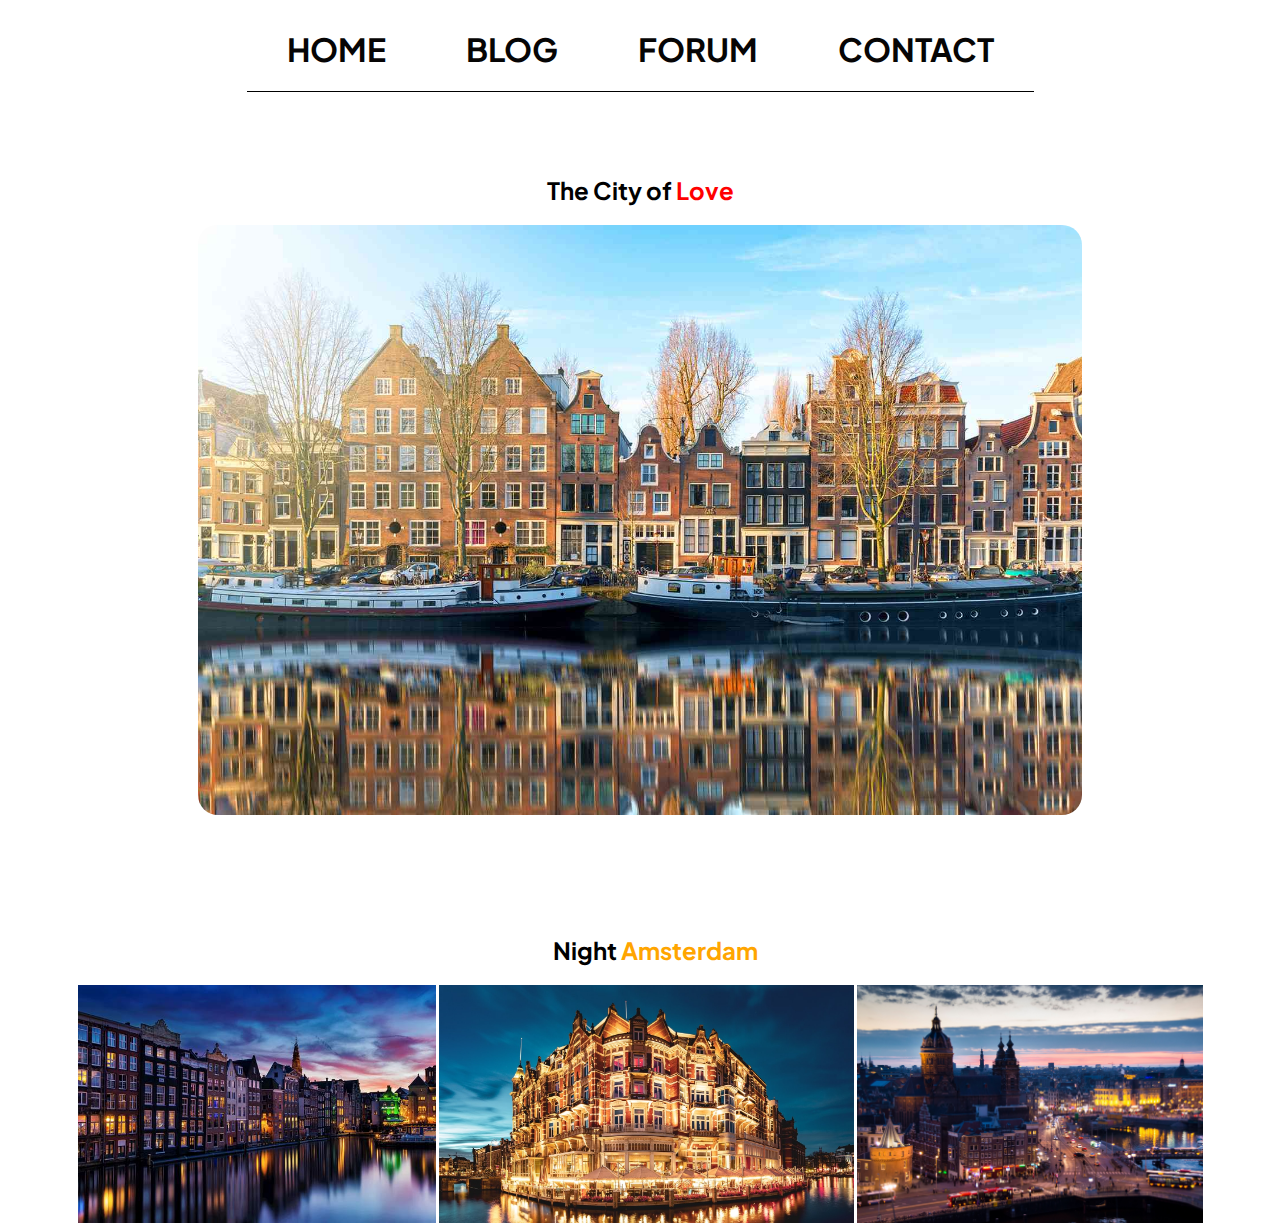
<file: index.html>
<!DOCTYPE html>
<html lang="en">
<head>
  <meta charset="UTF-8">
  <meta http-equiv="X-UA-Compatible" content="IE=edge">
  <meta name="viewport" content="width=device-width, initial-scale=1.0">
  <title>WORK 2</title>
  <link rel="stylesheet" href="css/style.css">
  <link href="https://fonts.googleapis.com/css2?family=Plus+Jakarta+Sans:wght@300;400;500;600;700;800&display=swap" rel="stylesheet">
</head>
<body>
  <header>
    <div class="header">
      <div class="header_nav">
          <a class="header_nav-link" href="index.html">
             <h1>HOME</h1>
          </a>
          <a class="header_nav-link" href="blog.html">
             <h1>BLOG</h1>
          </a>
          <a class="header_nav-link" href="forum.html">
             <h1>FORUM</h1>
          </a>
          <a class="header_nav-link" href="contact.html">
             <h1>CONTACT</h1>
          </a>  
      </div>
    </div>
  </header>
 
  <section>
    <div class="section_inn">
      <div class="section_title">
        <h2>The City of <span class="love_red">Love</span></h2>
      </div>
      <div class="section_imgs">
        <img class="amst_img" src="images/home1.jpg" alt="amsterdam_view">
      </div>
    </div>
  </section>
  
  <section>
    <div class="section2">
      <div class="section2_titles">
        <h2>Night <span class="amst_orange">Amsterdam</span></h2>
      </div>
      <div class="section2_img">
        <img class="night1" src="images/night1.jpg" alt="nighte_amsterdam">
        <img class="night2" src="images/night2.jpg" alt="nighte_amsterdam">
        <img class="night3" src="images/night3.jpg" alt="nighte_amsterdam">
      </div>
    </div>
  </section>
  
</body>
</html>
</file>
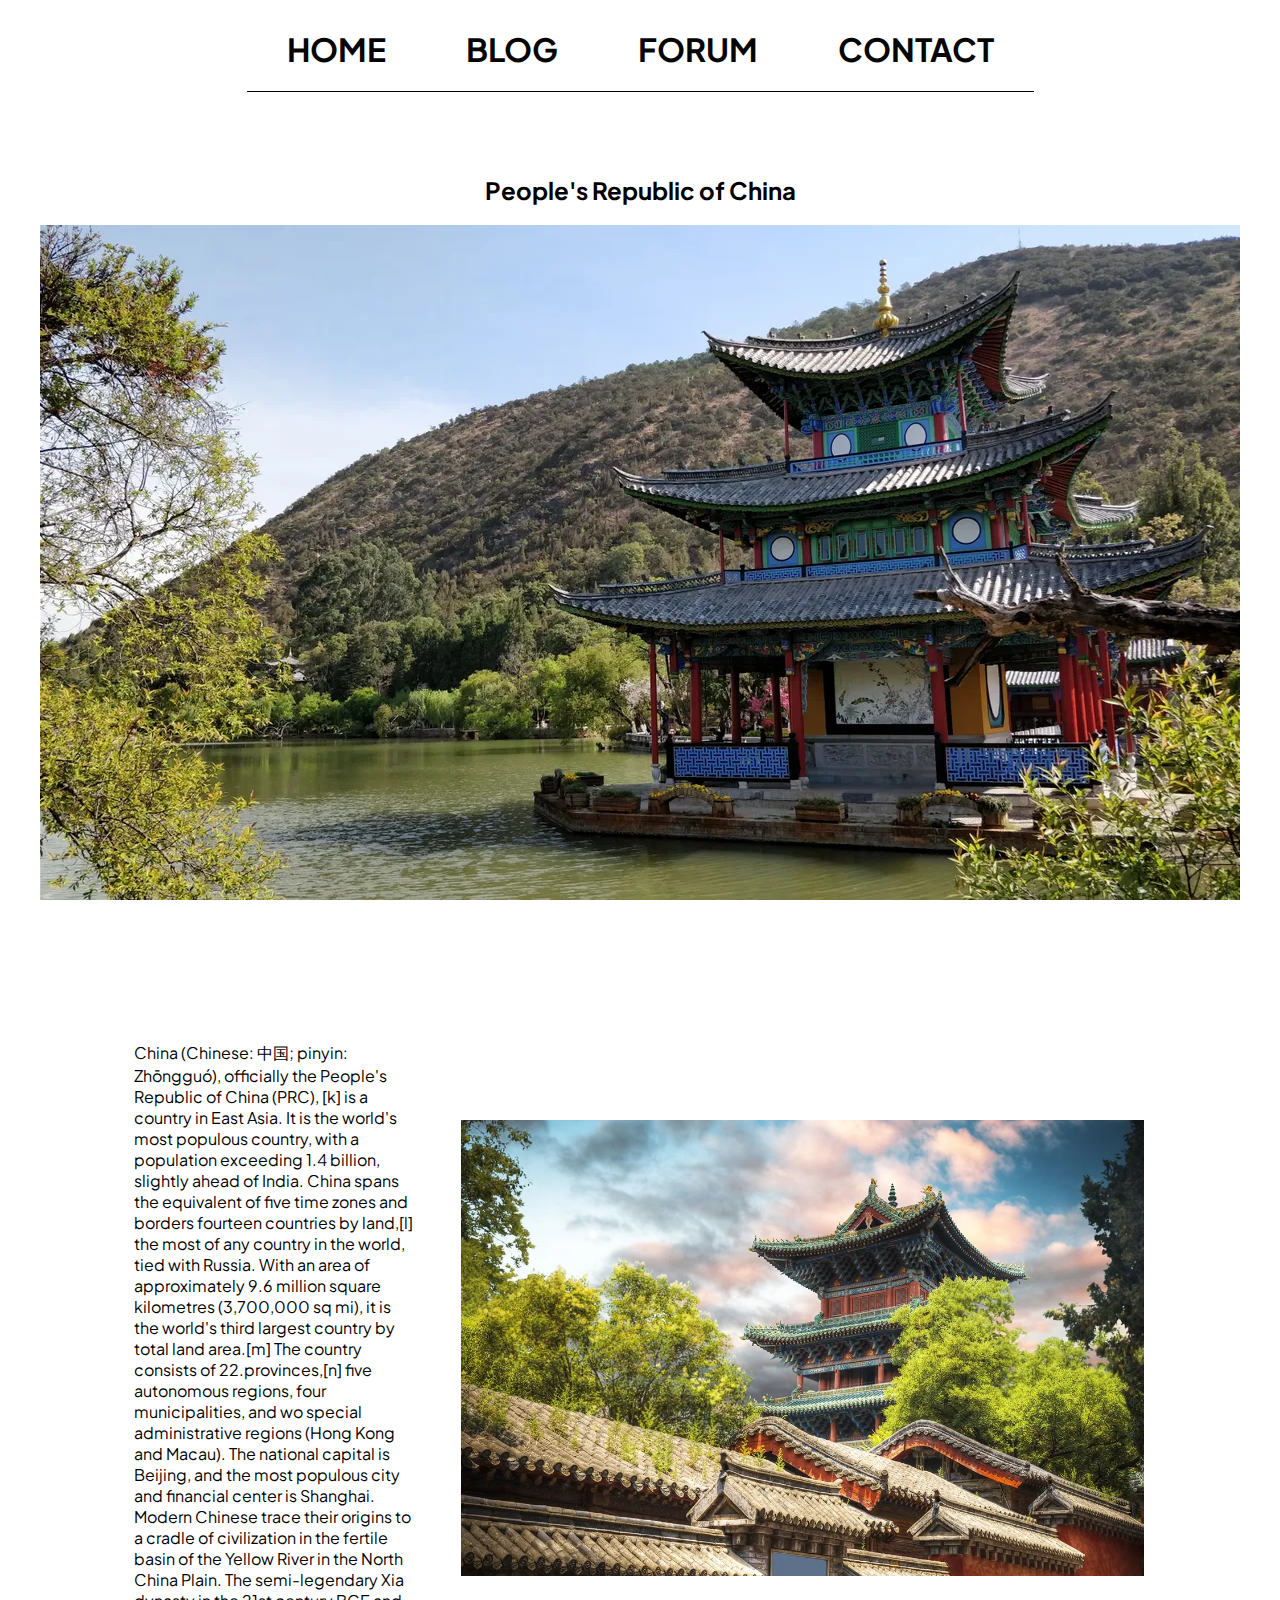
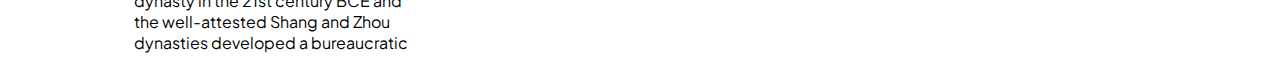
<file: blog.html>
<!DOCTYPE html>
<html lang="en">
<head>
  <meta charset="UTF-8">
  <meta http-equiv="X-UA-Compatible" content="IE=edge">
  <meta name="viewport" content="width=device-width, initial-scale=1.0">
  <title>WORK 2</title>
  <link rel="stylesheet" href="css/style.css">
  <link href="https://fonts.googleapis.com/css2?family=Plus+Jakarta+Sans:wght@300;400;500;600;700;800&display=swap" rel="stylesheet">
</head>
<body>
  <header>
    <div class="header">
      <div class="header_nav">
          <a class="header_nav-link" href="index.html">
             <h1>HOME</h1>
          </a>
          <a class="header_nav-link" href="blog.html">
             <h1>BLOG</h1>
          </a>
          <a class="header_nav-link" href="forum.html">
             <h1>FORUM</h1>
          </a>
          <a class="header_nav-link" href="contact.html">
             <h1>CONTACT</h1>
          </a>  
      </div>
    </div>
  </header>
 
  <section>
    <div class="section_inn">
      <div class="section_title">
        <h2>People's Republic of China</h2>
      </div>
      <div class="section_imgs">
        <img class="chin_img" src="images/china1.webp" alt="china-lake">
      </div>
    </div>
  </section>
  
  <section>
    <div class="section2_china">
      <div class="section2_text">
        <p>China (Chinese: 中国; pinyin: Zhōngguó), officially the People's Republic of China (PRC), 
           [k] is a country in East Asia. It is the world's most populous country, with a population 
           exceeding 1.4 billion, slightly ahead of India. China spans the equivalent of five time 
           zones and borders fourteen countries by land,[l] the most of any country in the world, 
           tied with Russia. With an area of approximately 9.6 million square kilometres 
           (3,700,000 sq mi), it is the world's third largest country by total land area.[m] The 
           country consists of 22.provinces,[n] five autonomous regions, four municipalities, and 
           wo special administrative regions (Hong Kong and Macau). The national capital is Beijing, 
           and the most populous city and financial center is Shanghai.

           Modern Chinese trace their origins to a cradle of civilization in the fertile basin of 
           the Yellow River in the North China Plain. The semi-legendary Xia dynasty in the 21st 
           century BCE and the well-attested Shang and Zhou dynasties developed a bureaucratic 
           
        </p>
      </div>
        <div class="section2_img">
          <img class="china-h" src="images/china 2.webp" alt="china">
        </div>
    </div>
  </section>
  
</body>
</html>
</file>
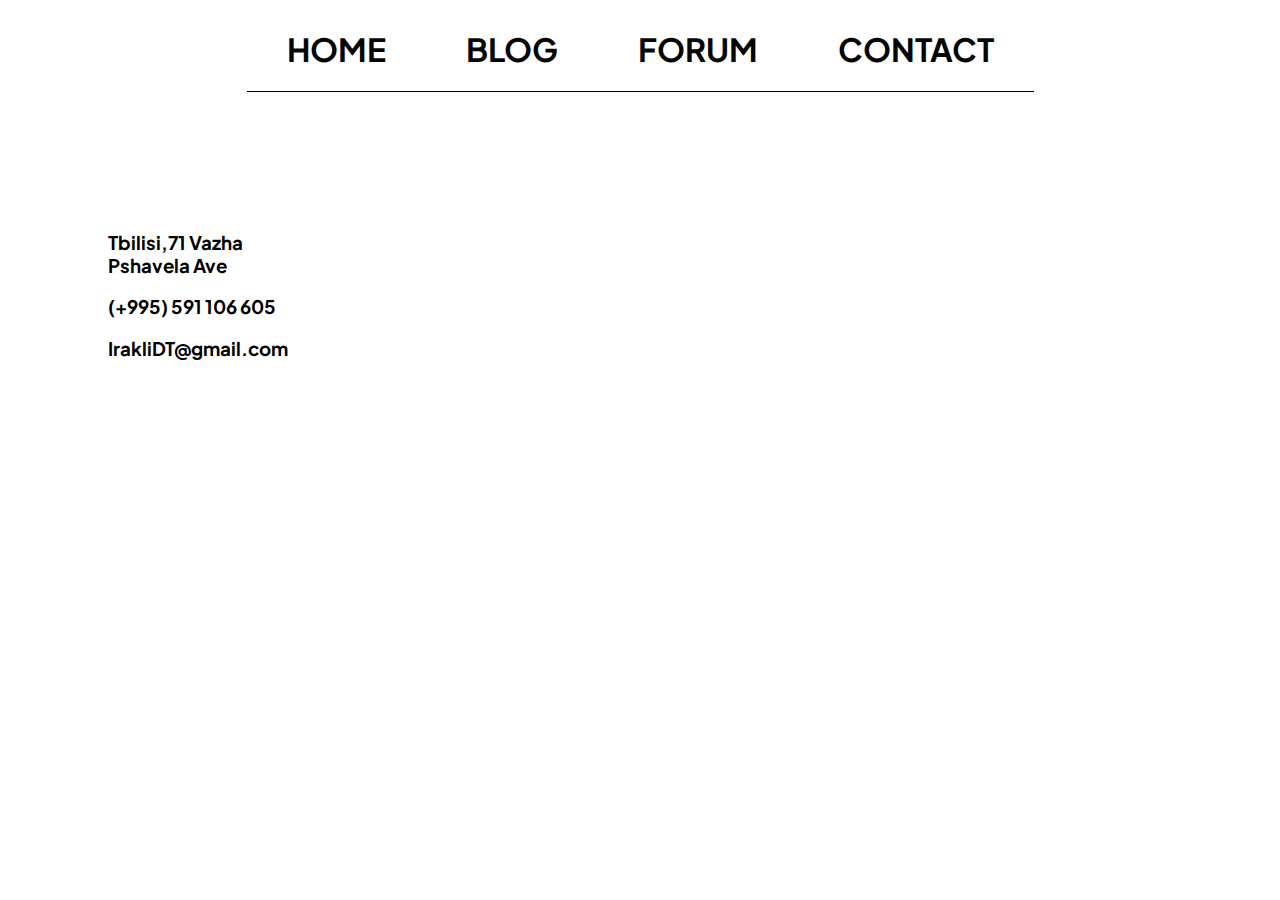
<file: contact.html>
<!DOCTYPE html>
<html lang="en">
<head>
  <meta charset="UTF-8">
  <meta http-equiv="X-UA-Compatible" content="IE=edge">
  <meta name="viewport" content="width=device-width, initial-scale=1.0">
  <title>WORK 2</title>
  <link rel="stylesheet" href="css/style.css">
  <link href="https://fonts.googleapis.com/css2?family=Plus+Jakarta+Sans:wght@300;400;500;600;700;800&display=swap" rel="stylesheet">
</head>
<body>
  <header>
    <div class="header">
      <div class="header_nav">
          <a class="header_nav-link" href="index.html">
             <h1>HOME</h1>
          </a>
          <a class="header_nav-link" href="blog.html">
             <h1>BLOG</h1>
          </a>
          <a class="header_nav-link" href="forum.html">
             <h1>FORUM</h1>
          </a>
          <a class="header_nav-link" href="contact.html">
             <h1>CONTACT</h1>
          </a>  
      </div>
    </div>
  </header>

  <div class="contact_info">
    <div class="contact_info-text">
        <h3>Tbilisi,71 Vazha Pshavela Ave</h3>
        <h3>(+995) 591 106 605</h3>
        <h3>IrakliDT@gmail.com</h3>
    </div>
    <div class="contact_info-map">
      <iframe src="https://www.google.com/maps/embed?pb=!1m18!1m12!1m3!1d5955.624692983251!2d44.73602106774708!3d41.72456798257692!2m3!1f0!2f0!3f0!3m2!1i1024!2i768!4f13.1!3m3!1m2!1s0x4044735f33127d63%3A0x4c1583a8d4436c1d!2sTactical.ge!5e0!3m2!1ska!2sge!4v1674981560453!5m2!1ska!2sge" width="1000" height="450" style="border:0;" allowfullscreen="" loading="lazy" referrerpolicy="no-referrer-when-downgrade"></iframe>
    </div>
  </div>
</file>
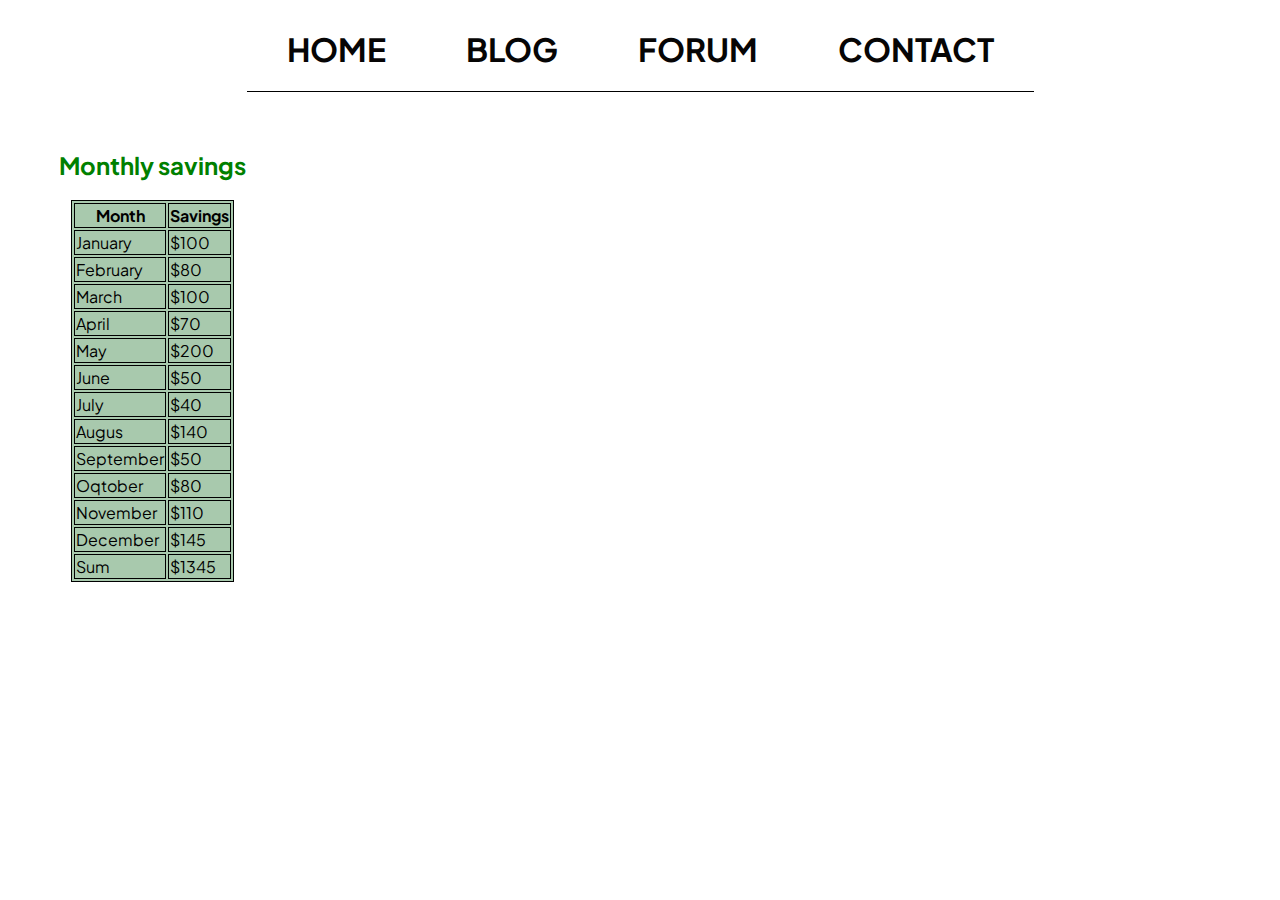
<file: forum.html>
<!DOCTYPE html>
<html lang="en">
<head>
  <meta charset="UTF-8">
  <meta http-equiv="X-UA-Compatible" content="IE=edge">
  <meta name="viewport" content="width=device-width, initial-scale=1.0">
  <title>WORK 2</title>
  <link rel="stylesheet" href="css/style.css">
  <link href="https://fonts.googleapis.com/css2?family=Plus+Jakarta+Sans:wght@300;400;500;600;700;800&display=swap" rel="stylesheet">
</head>
<body>
  <header>
    <div class="header">
      <div class="header_nav">
          <a class="header_nav-link" href="index.html">
             <h1>HOME</h1>
          </a>
          <a class="header_nav-link" href="blog.html">
             <h1>BLOG</h1>
          </a>
          <a class="header_nav-link" href="forum.html">
             <h1>FORUM</h1>
          </a>
          <a class="header_nav-link" href="contact.html">
             <h1>CONTACT</h1>
          </a>  
      </div>
    </div>
  </header>

  <div class="table_title">
    <h2>Monthly savings</h2>
  </div>
    <div class="table_saving">
      <table>
        <thead>
          <tr>
            <th>Month</th>
            <th>Savings</th>
          </tr>
        </thead>
        <tbody>
          <tr>
            <td>January</td>
            <td>$100</td>
          </tr>
          <tr>
            <td>February</td>
            <td>$80</td>
          </tr>
          <tr>
            <td>March</td>
            <td>$100</td>
          </tr>
          <tr>
            <td>April</td>
            <td>$70</td>
          </tr>
          <tr>
            <td>May</td>
            <td>$200</td>
          </tr>
          <tr>
            <td>June</td>
            <td>$50</td>
          </tr>
          <tr>
            <td>July</td>
            <td>$40</td>
          </tr>
          <tr>
            <td>Augus</td>
            <td>$140</td>
          </tr>
          <tr>
            <td>September</td>
            <td>$50</td>
          </tr>
          <tr>
            <td>Oqtober</td>
            <td>$80</td>
          </tr>
          <tr>
            <td>November</td>
            <td>$110</td>
          </tr>
          <tr>
            <td>December</td>
            <td>$145</td>
          </tr>
        </tbody>
        <tfoot>
          <tr>
            <td>Sum</td>
            <td>$1345</td>
          </tr>
        </tfoot>
      </table>
    </div>

</body>
</file>
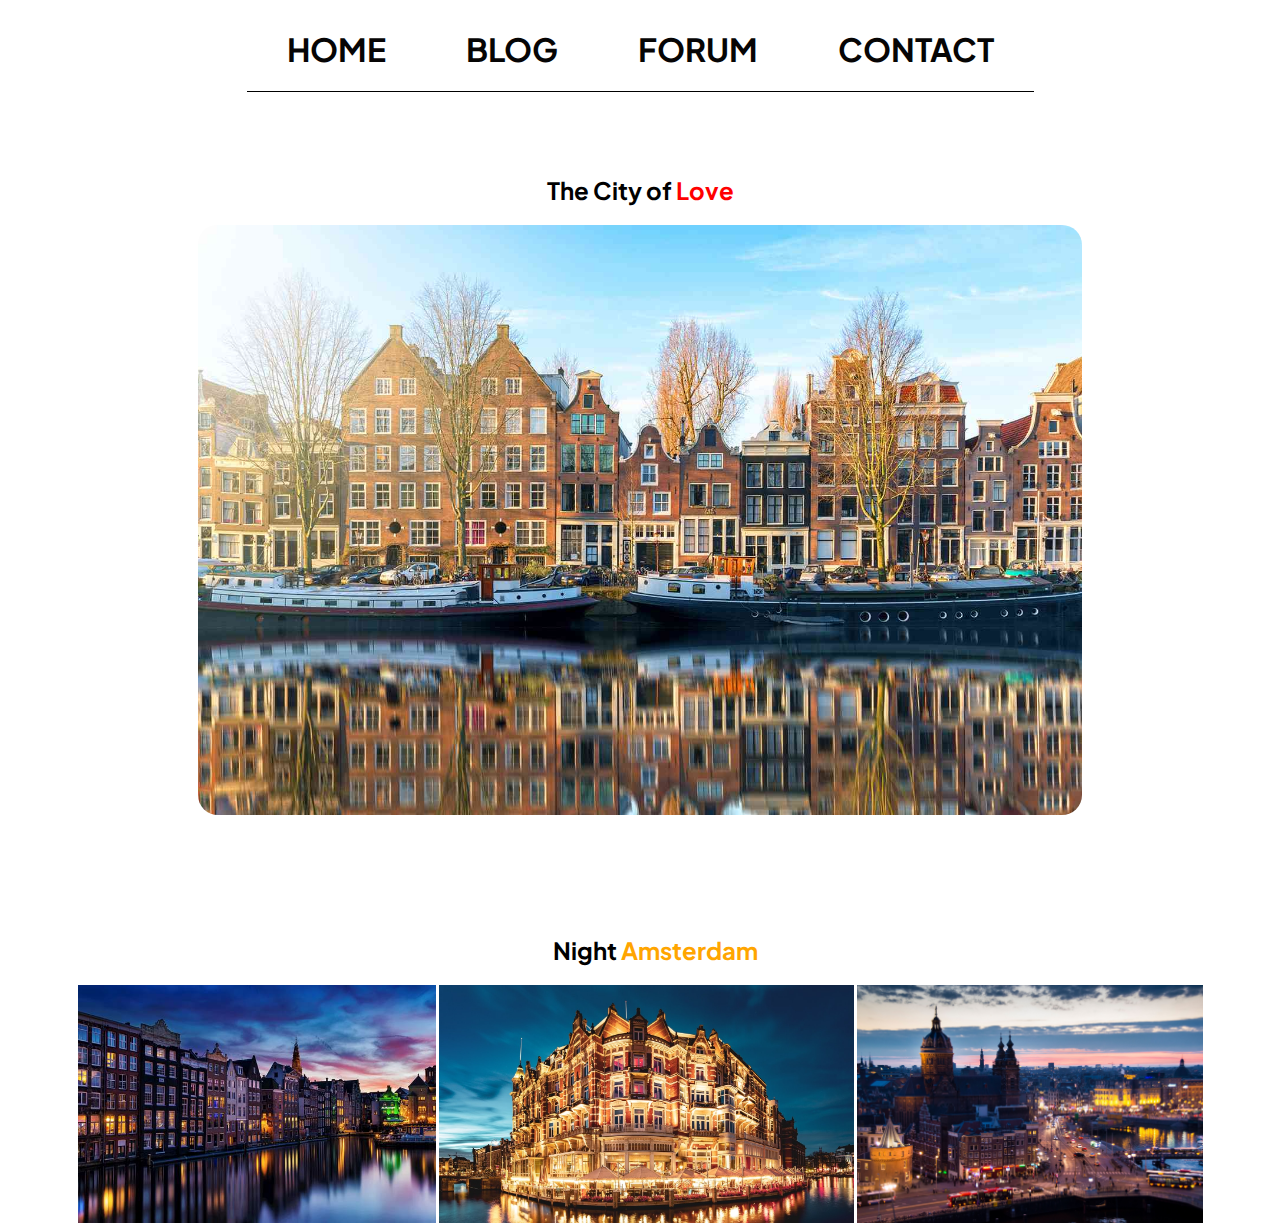
<file: home.html>
<!DOCTYPE html>
<html lang="en">
<head>
  <meta charset="UTF-8">
  <meta http-equiv="X-UA-Compatible" content="IE=edge">
  <meta name="viewport" content="width=device-width, initial-scale=1.0">
  <title>WORK 2</title>
  <link rel="stylesheet" href="css/style.css">
  <link href="https://fonts.googleapis.com/css2?family=Plus+Jakarta+Sans:wght@300;400;500;600;700;800&display=swap" rel="stylesheet">
</head>
<body>
  <header>
    <div class="header">
      <div class="header_nav">
          <a class="header_nav-link" href="home.html">
             <h1>HOME</h1>
          </a>
          <a class="header_nav-link" href="blog.html">
             <h1>BLOG</h1>
          </a>
          <a class="header_nav-link" href="forum.html">
             <h1>FORUM</h1>
          </a>
          <a class="header_nav-link" href="contact.html">
             <h1>CONTACT</h1>
          </a>  
      </div>
    </div>
  </header>
 
  <section>
    <div class="section_inn">
      <div class="section_title">
        <h2>The City of <span class="love_red">Love</span></h2>
      </div>
      <div class="section_imgs">
        <img class="amst_img" src="images/home1.jpg" alt="amsterdam_view">
      </div>
    </div>
  </section>
  
  <section>
    <div class="section2">
      <div class="section2_titles">
        <h2>Night <span class="amst_orange">Amsterdam</span></h2>
      </div>
      <div class="section2_img">
        <img class="night1" src="images/night1.jpg" alt="nighte_amsterdam">
        <img class="night2" src="images/night2.jpg" alt="nighte_amsterdam">
        <img class="night3" src="images/night3.jpg" alt="nighte_amsterdam">
      </div>
    </div>
  </section>
  
</body>
</html>
</file>
<file: css/style.css>
body{
  font-family: 'Plus Jakarta Sans';
}

/* **************************** HEADER **************************** */
.header {
  display: flex;
  justify-content: center;
}

.header_nav {
  display: flex;
  border-bottom: 1px solid black;
}

.header_nav-link{
  text-decoration: none;
  color: rgb(6, 5, 5);
}

h1{
  padding: 0 40px 0;
}

/* **************************** HOME PAGE SECTION **************************** */

.section_imgs.love_red{
  color: red;
}

.love_red{
  color: red;
}

.amst_img{
  width: 70%;
  border-radius: 20px;
}

/* **************************** HOME PAGE SECTION 2 **************************** */

.section2{
  max-width: 1440px;
  padding: 100px 40px 0 70px;
}

.section2_titles{
  display: flex;
  justify-content: center;
}

.amst_orange{
  color: orange;
}

.section2_img {
  display: flex;
}
.night1 {
  width: 31%;
  padding-right: 3px;
}
.night2 {
  width: 36%;
}
.night3 {
  width: 30%;
  padding-left: 3px;
}


/* **************************** BLOG PAGE **************************** */

.section_inn{
  padding-top: 5%;
}

.section_title {
  display: flex;
  justify-content: center;
}
.section_imgs {
  display: flex;
  justify-content: center;
}

.section2_china{
  padding-left: 10%;
  padding-top: 10%;
  display:flex;
  justify-content: center;
  align-items: center;
}

.section2_text{
  width: 35%;
  align-items: center;
}

.china-h{
  padding-left: 5%;
  width: 80%;
}


/* **************************** FORUM PAGE **************************** */

.table_title{
  padding-left: 4%;
  padding-top: 3%;
  color: green
}

.table_saving{
  padding-left: 5%;
}

table, th, td {
  background-color: rgb(168, 201, 173);
  border: 1px solid black;
}


/* **************************** CONTACT PAGE **************************** */

.contact_info{
  padding: 100px 80px;
  display: flex;
}

.contact_info-text{
  padding: 20px;
}
</file>
